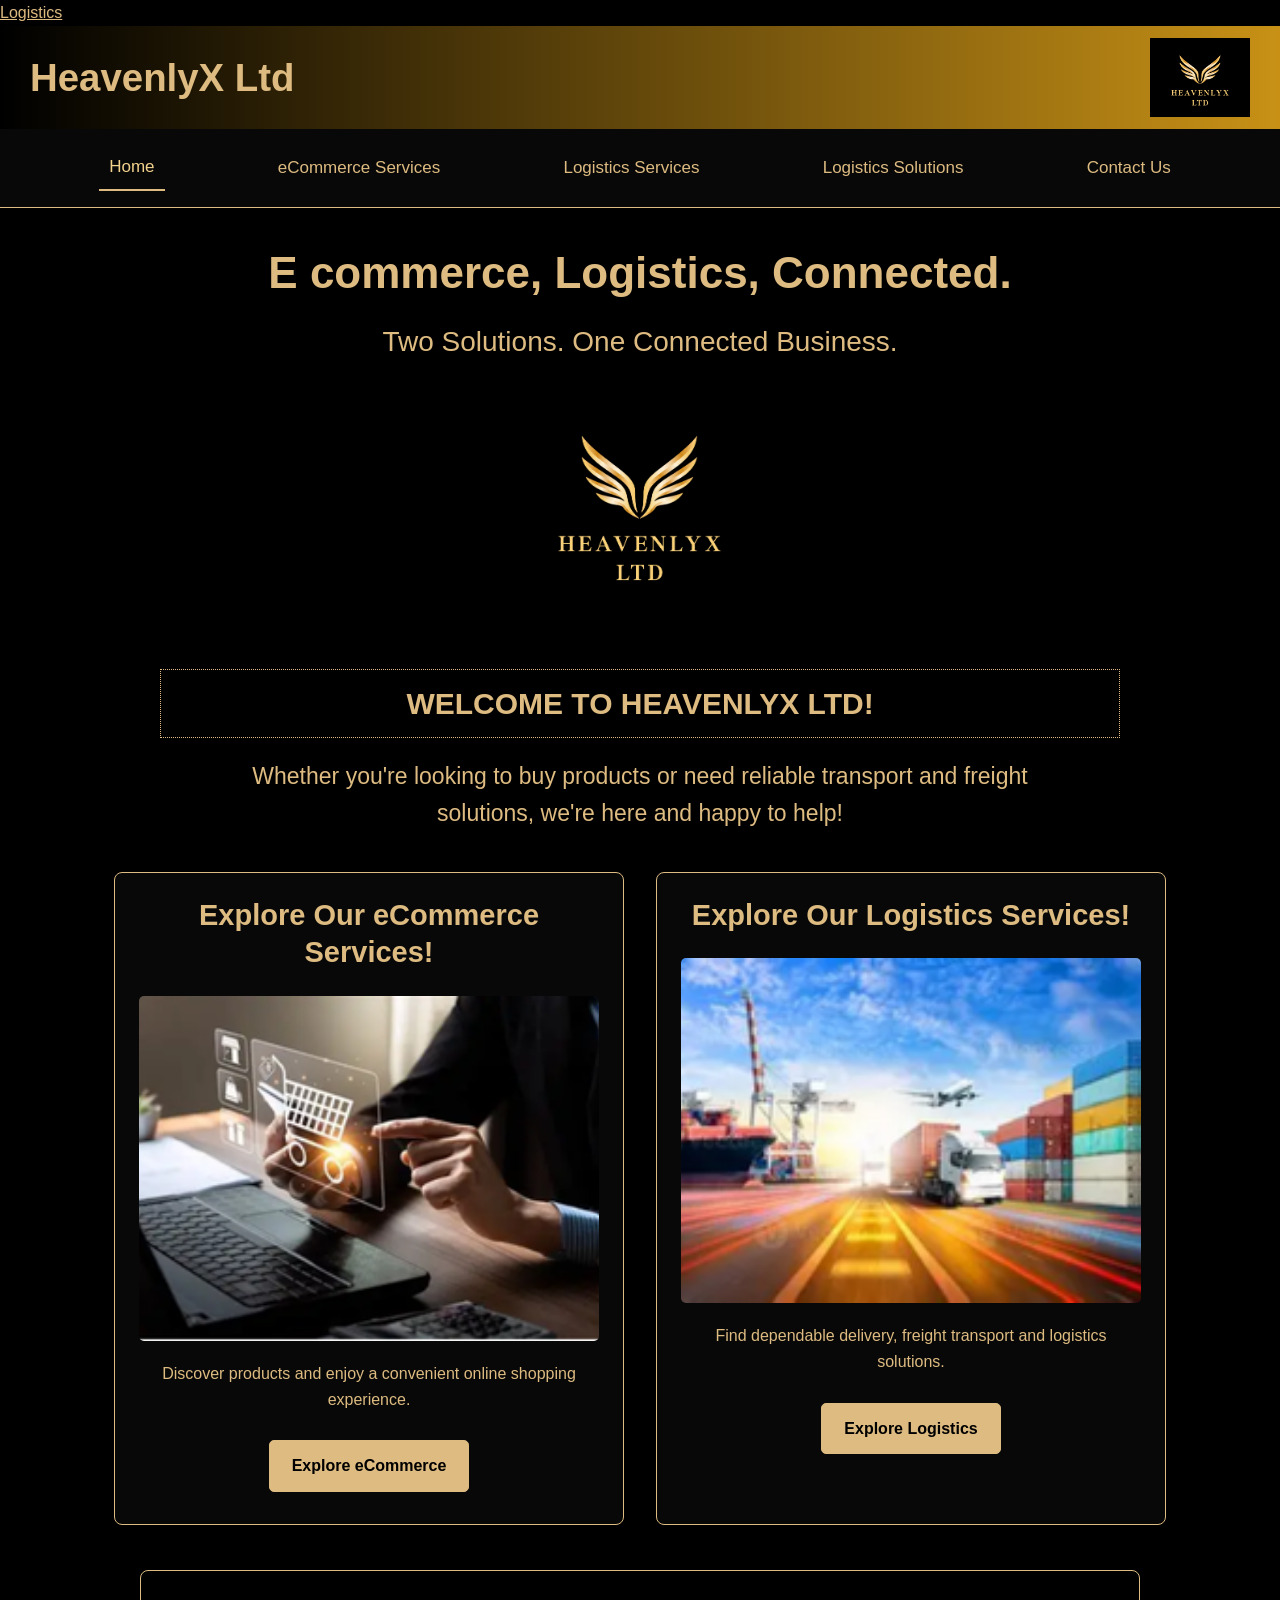
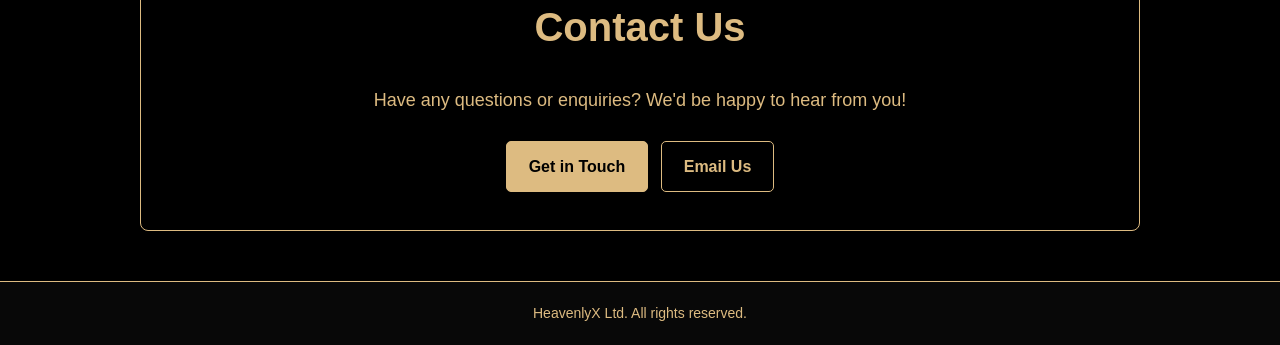
<file: index.html>
<!DOCTYPE html>
<html lang="en">
<head>
    <meta charset="UTF-8">
    <meta name="viewport" content="width=device-width, initial-scale=1.0">
    <meta name="description" content="HeavenlyX Ltd connects eCommerce services with reliable logistics and freight solutions.">
    <title>Home | HeavenlyX Ltd</title>
    <link rel="stylesheet" href="style.css">
</head>

<body>
    <a href="logistics2.html">Logistics</a>
    <header class="headings">
        <h1>HeavenlyX Ltd</h1>
        <img src="HeavenlyX LTD.png" alt="HeavenlyX Ltd logo">
    </header>

    <nav class="navigation" aria-label="Main navigation">
    <a href="index.html" aria-current="page">Home</a>
    <a href="eCommerce.html">eCommerce Services</a>
    <a href="logistics.html">Logistics Services</a>
    <a href="logistic2.html">Logistics Solutions</a>
    <a href="contactus.html">Contact Us</a>
</nav>

    <main>

        <!-- HOMEPAGE HERO -->
        <section class="hero">
            <p class="hero-title">
                E commerce, Logistics, Connected.    
            </p>

            <p class="hero-subtitle">
                Two Solutions. One Connected Business.
            </p>

            <!-- LOGO CONTAINER TO HIDE WHITE LINE -->
            <div class="logo-container">
                <img
                    class="logo"
                    src="HeavenlyX LTD.png"
                    alt="HeavenlyX Ltd gold logo"
                >
            </div>
        </section>

        <!-- WELCOME SECTION -->
        <section class="welcome-section">
            <h2 class="welcome">
                WELCOME TO HEAVENLYX LTD!
            </h2>

            <p class="intro">
                Whether you're looking to buy products or need reliable
                transport and freight solutions, we're here and happy to help!
            </p>
        </section>

        <!-- SERVICES SECTION -->
        <section class="bigsection">

            <!-- ECOMMERCE -->
            <article class="service-card">
                <h2>Explore Our eCommerce Services!</h2>

                <img
                    src="HeavenlyX LTD (1).png"
                    alt="Online shopping and eCommerce services"
                    loading="lazy"
                >

                <p>
                    Discover products and enjoy a convenient online shopping
                    experience.
                </p>

                <a class="button" href="eCommerce.html">
                    Explore eCommerce
                </a>
            </article>

            <!-- LOGISTICS -->
            <article class="service-card">
                <h2>Explore Our Logistics Services!</h2>

                <img
                    src="HeavenlyX LTD (2).png"
                    alt="Freight transport and logistics services"
                    loading="lazy"
                >

                <p>
                    Find dependable delivery, freight transport and
                    logistics solutions.
                </p>

                <a class="button" href="logistics.html">
                    Explore Logistics
                </a>
            </article>

        </section>

        <!-- CONTACT SECTION -->
        <section class="contactussection">
            <h2>Contact Us</h2>

            <p>
                Have any questions or enquiries? We'd be happy to hear from you!
            </p>

            <a class="button" href="contactus.html">
                Get in Touch
            </a>

            <a
                class="button button-outline"
                href="mailto:heavenlyxltd@gmail.com"
            >
                Email Us
            </a>
        </section>

    </main>

    <!-- FOOTER -->
    <footer class="footer">
        <p>HeavenlyX Ltd. All rights reserved.</p>
    </footer>

</body>
</html>
</file>
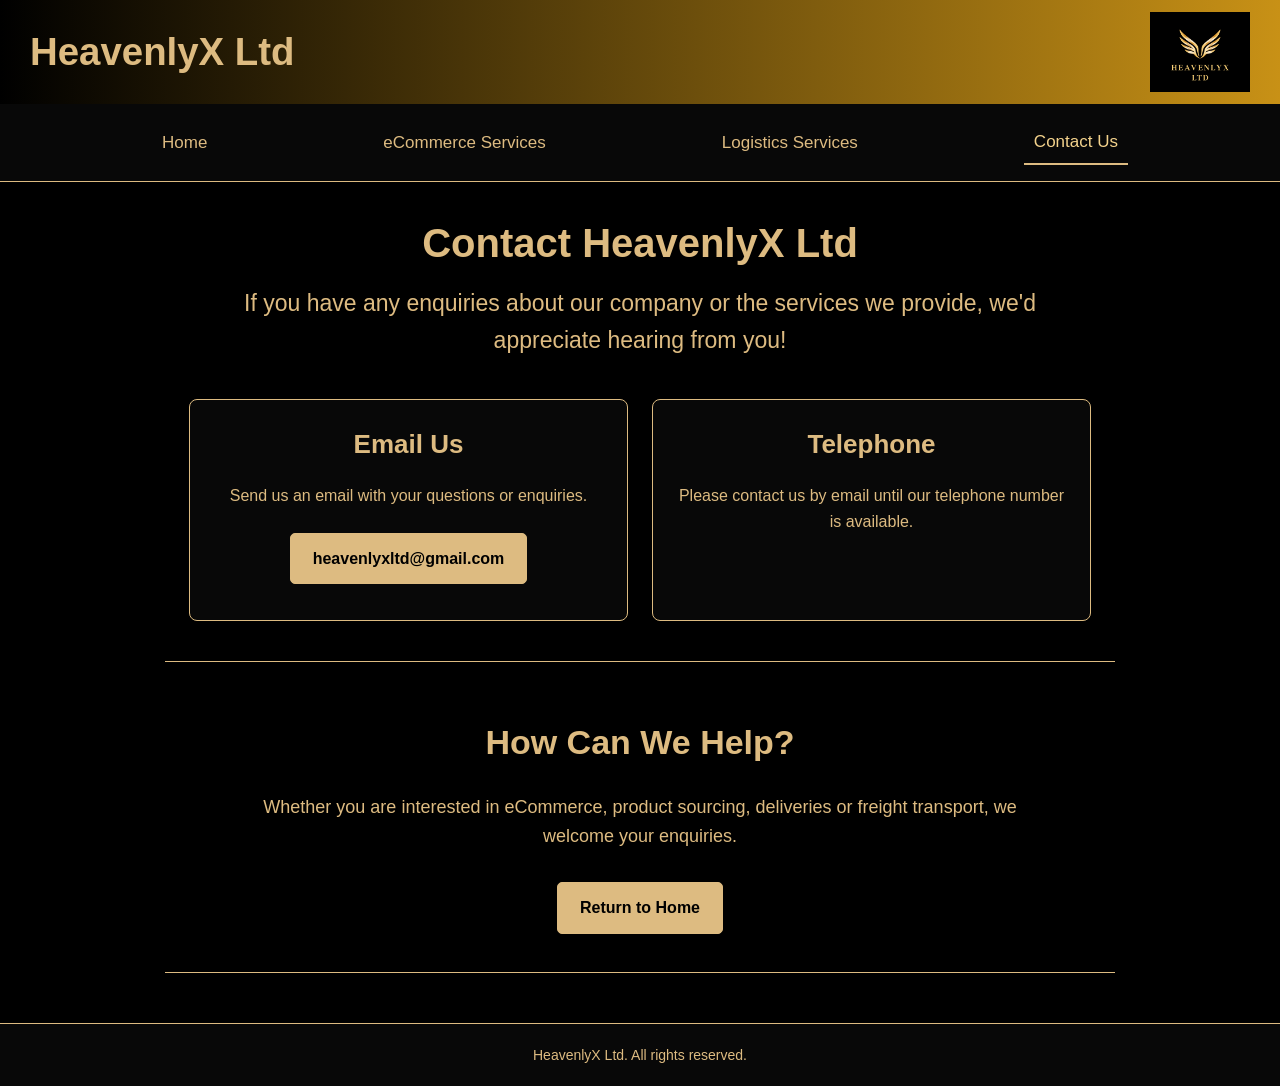
<file: contactus.html>
<!DOCTYPE html>
<html lang="en">
<head>
    <meta charset="UTF-8">
    <meta name="viewport" content="width=device-width, initial-scale=1.0">
    <meta name="description" content="Contact HeavenlyX Ltd with questions about our eCommerce and logistics services.">
    <title>Contact Us | HeavenlyX Ltd</title>
    <link rel="stylesheet" href="style.css">
</head>

<body>

    <header class="headings">
        <h1>HeavenlyX Ltd</h1>
        <img src="HeavenlyX LTD.png" alt="HeavenlyX Ltd logo">
    </header>

    <nav class="navigation" aria-label="Main navigation">
        <a href="index.html">Home</a>
        <a href="eCommerce.html">eCommerce Services</a>
        <a href="logistics.html">Logistics Services</a>
        <a href="contactus.html" aria-current="page">Contact Us</a>
    </nav>

    <main>
        <section class="page-intro">
            <h2>Contact HeavenlyX Ltd</h2>

            <p>
                If you have any enquiries about our company or the
                services we provide, we'd appreciate hearing from you!
            </p>
        </section>

        <section class="contact-panel">
            <div class="contact-option">
                <h2>Email Us</h2>

                <p>
                    Send us an email with your questions or enquiries.
                </p>

                <a
                    class="button"
                    href="mailto:heavenlyxltd@gmail.com"
                >
                    heavenlyxltd@gmail.com
                </a>
            </div>

            <div class="contact-option">
                <h2>Telephone</h2>

                <p>
                    Please contact us by email until our telephone
                    number is available.
                </p>
            </div>
        </section>

        <section class="info-section">
            <h2>How Can We Help?</h2>

            <p>
                Whether you are interested in eCommerce, product sourcing,
                deliveries or freight transport, we welcome your enquiries.
            </p>

            <a class="button" href="index.html">Return to Home</a>
        </section>
    </main>

    <footer class="footer">
        <p>HeavenlyX Ltd. All rights reserved.</p>
    </footer>

</body>
</html>
</file>
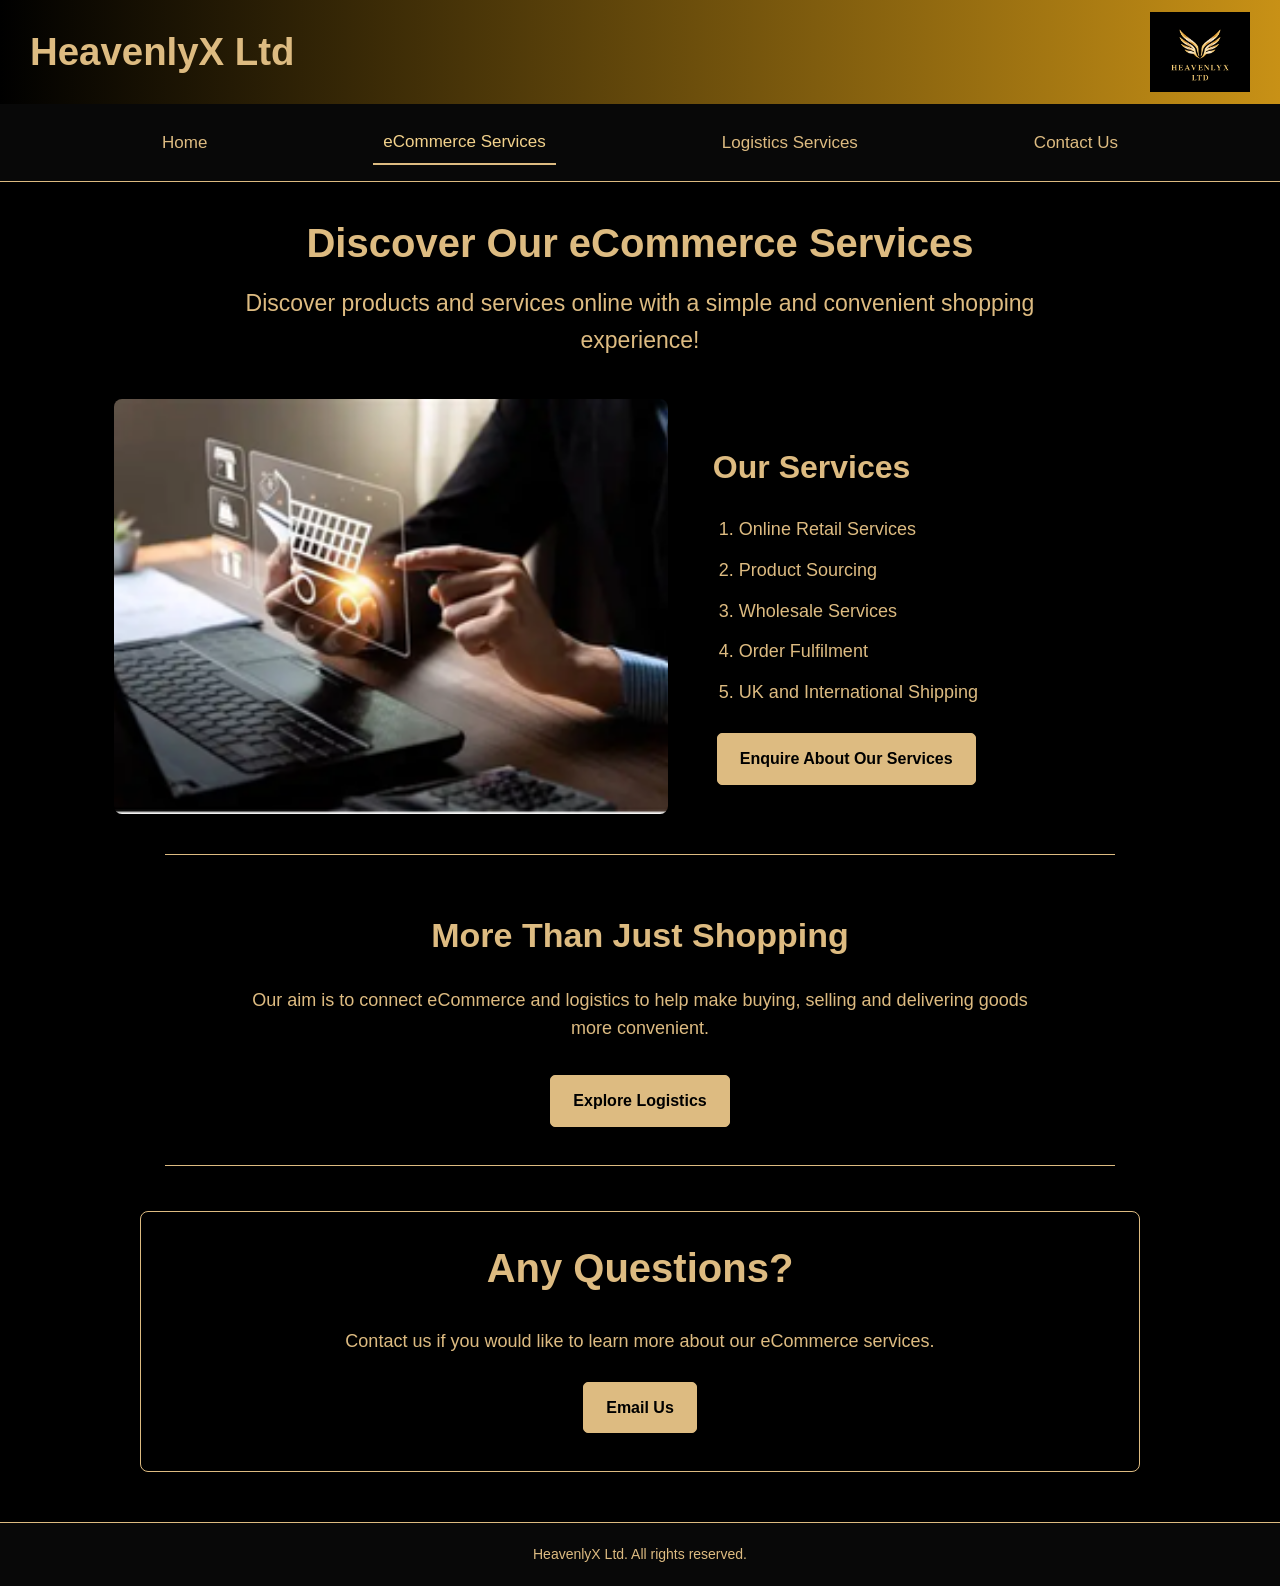
<file: eCommerce.html>
<!DOCTYPE html>
<html lang="en">
<head>
    <meta charset="UTF-8">
    <meta name="viewport" content="width=device-width, initial-scale=1.0">
    <meta name="description" content="Discover HeavenlyX Ltd online retail, product sourcing, order fulfilment and shipping services.">
    <title>eCommerce Services | HeavenlyX Ltd</title>
    <link rel="stylesheet" href="style.css">
</head>

<body>

    <header class="headings">
        <h1>HeavenlyX Ltd</h1>
        <img src="HeavenlyX LTD.png" alt="HeavenlyX Ltd logo">
    </header>

    <nav class="navigation" aria-label="Main navigation">
        <a href="index.html">Home</a>
        <a href="eCommerce.html" aria-current="page">eCommerce Services</a>
        <a href="logistics.html">Logistics Services</a>
        <a href="contactus.html">Contact Us</a>
    </nav>

    <main>
        <section class="page-intro">
            <h2>Discover Our eCommerce Services</h2>

            <p>
                Discover products and services online with a simple
                and convenient shopping experience!
            </p>
        </section>

        <section class="service-detail">
            <img
                src="HeavenlyX LTD (1).png"
                alt="Online shopping and digital eCommerce"
            >

            <div class="service-information">
                <h2>Our Services</h2>

                <ol>
                    <li>Online Retail Services</li>
                    <li>Product Sourcing</li>
                    <li>Wholesale Services</li>
                    <li>Order Fulfilment</li>
                    <li>UK and International Shipping</li>
                </ol>

                <a class="button" href="contactus.html">
                    Enquire About Our Services
                </a>
            </div>
        </section>

        <section class="info-section">
            <h2>More Than Just Shopping</h2>

            <p>
                Our aim is to connect eCommerce and logistics to help
                make buying, selling and delivering goods more convenient.
            </p>

            <a class="button" href="logistics.html">
                Explore Logistics
            </a>
        </section>

        <section class="contactussection">
            <h2>Any Questions?</h2>

            <p>
                Contact us if you would like to learn more about our
                eCommerce services.
            </p>

            <a class="button" href="mailto:heavenlyxltd@gmail.com">
                Email Us
            </a>
        </section>
    </main>

    <footer class="footer">
        <p>HeavenlyX Ltd. All rights reserved.</p>
    </footer>

</body>
</html>
</file>
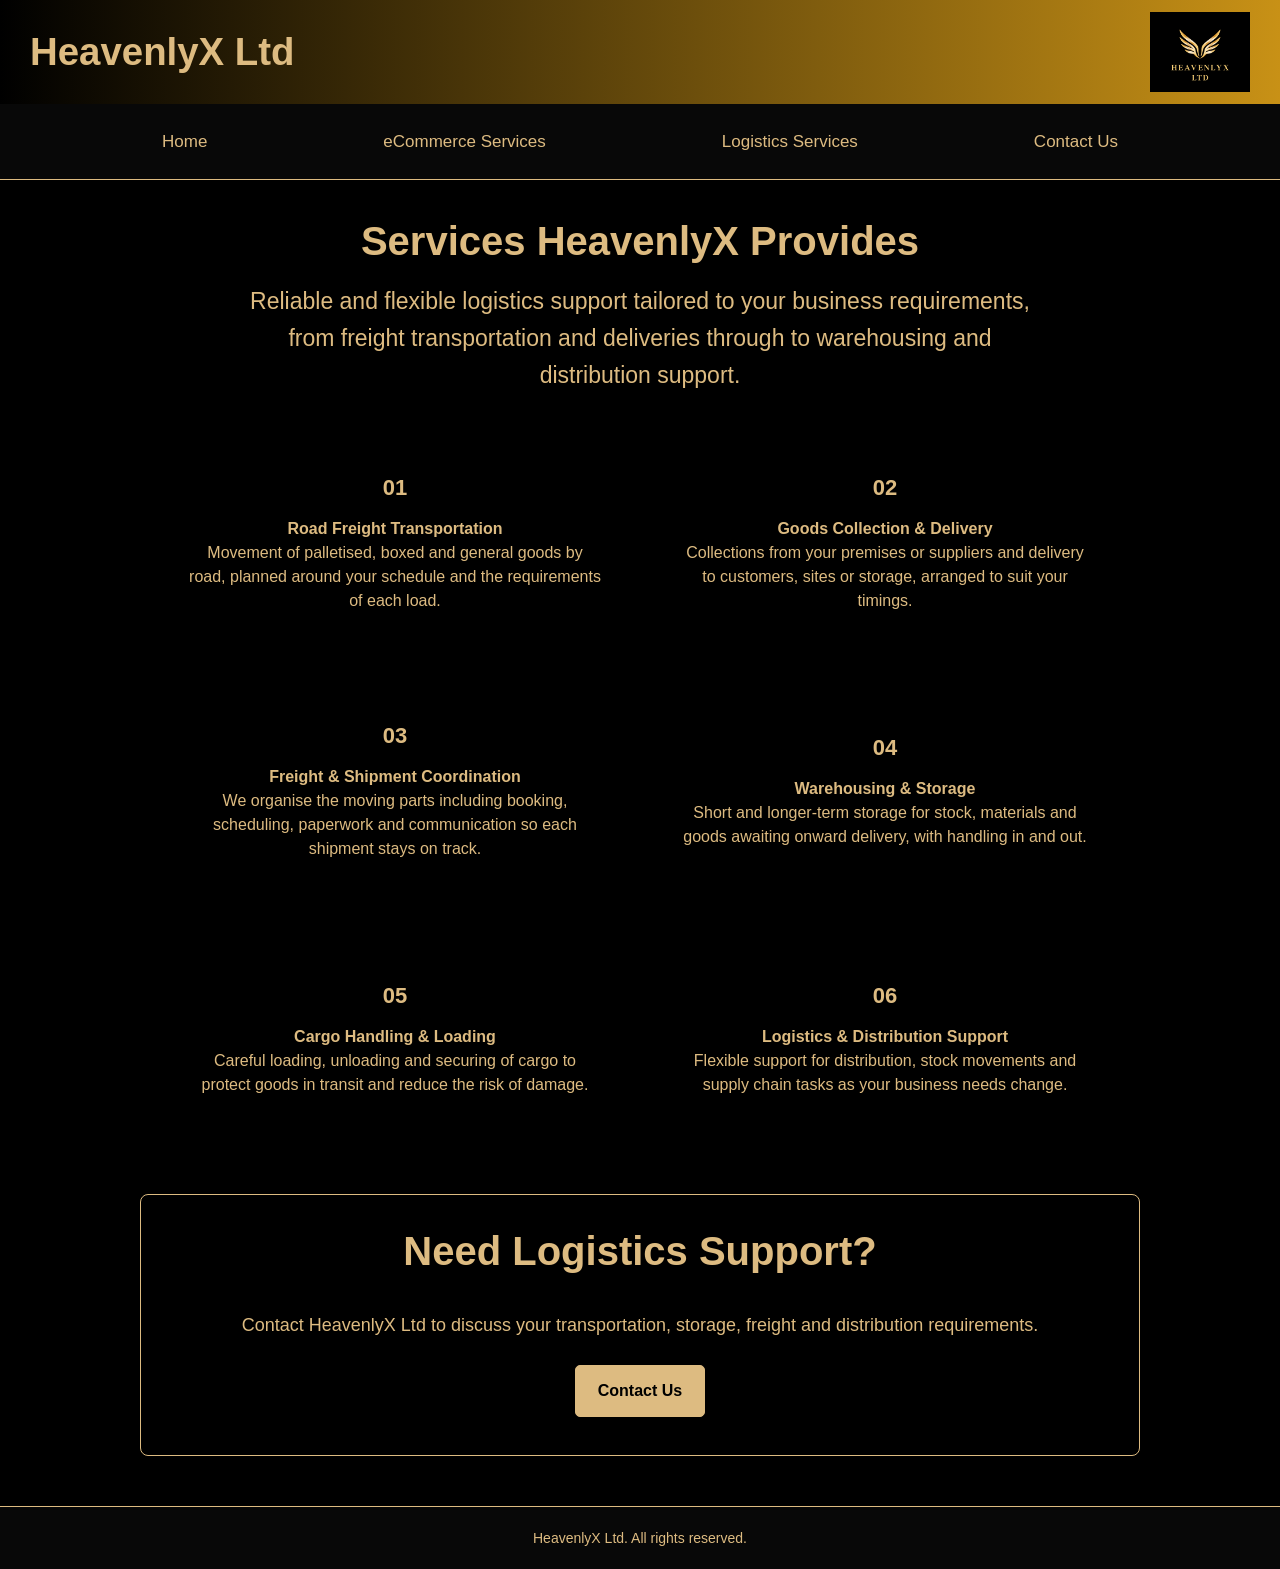
<file: logistic2.html>
<!DOCTYPE html>
<html lang="en">
<head>
    <meta charset="UTF-8">
    <meta name="viewport" content="width=device-width, initial-scale=1.0">
    <meta name="description" content="Professional road freight, warehousing, cargo handling and logistics support services from HeavenlyX Ltd.">
    <title>Logistics Solutions | HeavenlyX Ltd</title>
    <link rel="stylesheet" href="style.css">
</head>

<body>

    <header class="headings">
        <h1>HeavenlyX Ltd</h1>
        <img src="HeavenlyX LTD.png" alt="HeavenlyX Ltd logo">
    </header>

    <nav class="navigation" aria-label="Main navigation">
        <a href="index.html">Home</a>
        <a href="eCommerce.html">eCommerce Services</a>
        <a href="logistics.html">Logistics Services</a>
        <a href="contactus.html">Contact Us</a>
    </nav>

    <main>

        <section class="page-intro">
            <h2>Services HeavenlyX Provides</h2>

            <p>
                Reliable and flexible logistics support tailored to your
                business requirements, from freight transportation and
                deliveries through to warehousing and distribution support.
            </p>
        </section>

        <section class="service-grid">

            <article class="service-box">
                <h3>01</h3>

                <p>
                    <strong>Road Freight Transportation</strong><br>
                    Movement of palletised, boxed and general goods by road,
                    planned around your schedule and the requirements of each load.
                </p>
            </article>

            <article class="service-box">
                <h3>02</h3>

                <p>
                    <strong>Goods Collection &amp; Delivery</strong><br>
                    Collections from your premises or suppliers and delivery
                    to customers, sites or storage, arranged to suit your timings.
                </p>
            </article>

            <article class="service-box">
                <h3>03</h3>

                <p>
                    <strong>Freight &amp; Shipment Coordination</strong><br>
                    We organise the moving parts including booking,
                    scheduling, paperwork and communication so each
                    shipment stays on track.
                </p>
            </article>

            <article class="service-box">
                <h3>04</h3>

                <p>
                    <strong>Warehousing &amp; Storage</strong><br>
                    Short and longer-term storage for stock,
                    materials and goods awaiting onward delivery,
                    with handling in and out.
                </p>
            </article>

            <article class="service-box">
                <h3>05</h3>

                <p>
                    <strong>Cargo Handling &amp; Loading</strong><br>
                    Careful loading, unloading and securing of cargo
                    to protect goods in transit and reduce the risk of damage.
                </p>
            </article>

            <article class="service-box">
                <h3>06</h3>

                <p>
                    <strong>Logistics &amp; Distribution Support</strong><br>
                    Flexible support for distribution, stock movements and
                    supply chain tasks as your business needs change.
                </p>
            </article>

        </section>

        <section class="contactussection">
            <h2>Need Logistics Support?</h2>

            <p>
                Contact HeavenlyX Ltd to discuss your transportation,
                storage, freight and distribution requirements.
            </p>

            <a class="button" href="contactus.html">
                Contact Us
            </a>
        </section>

    </main>

    <footer class="footer">
        <p>HeavenlyX Ltd. All rights reserved.</p>
    </footer>

</body>
</html>
</file>
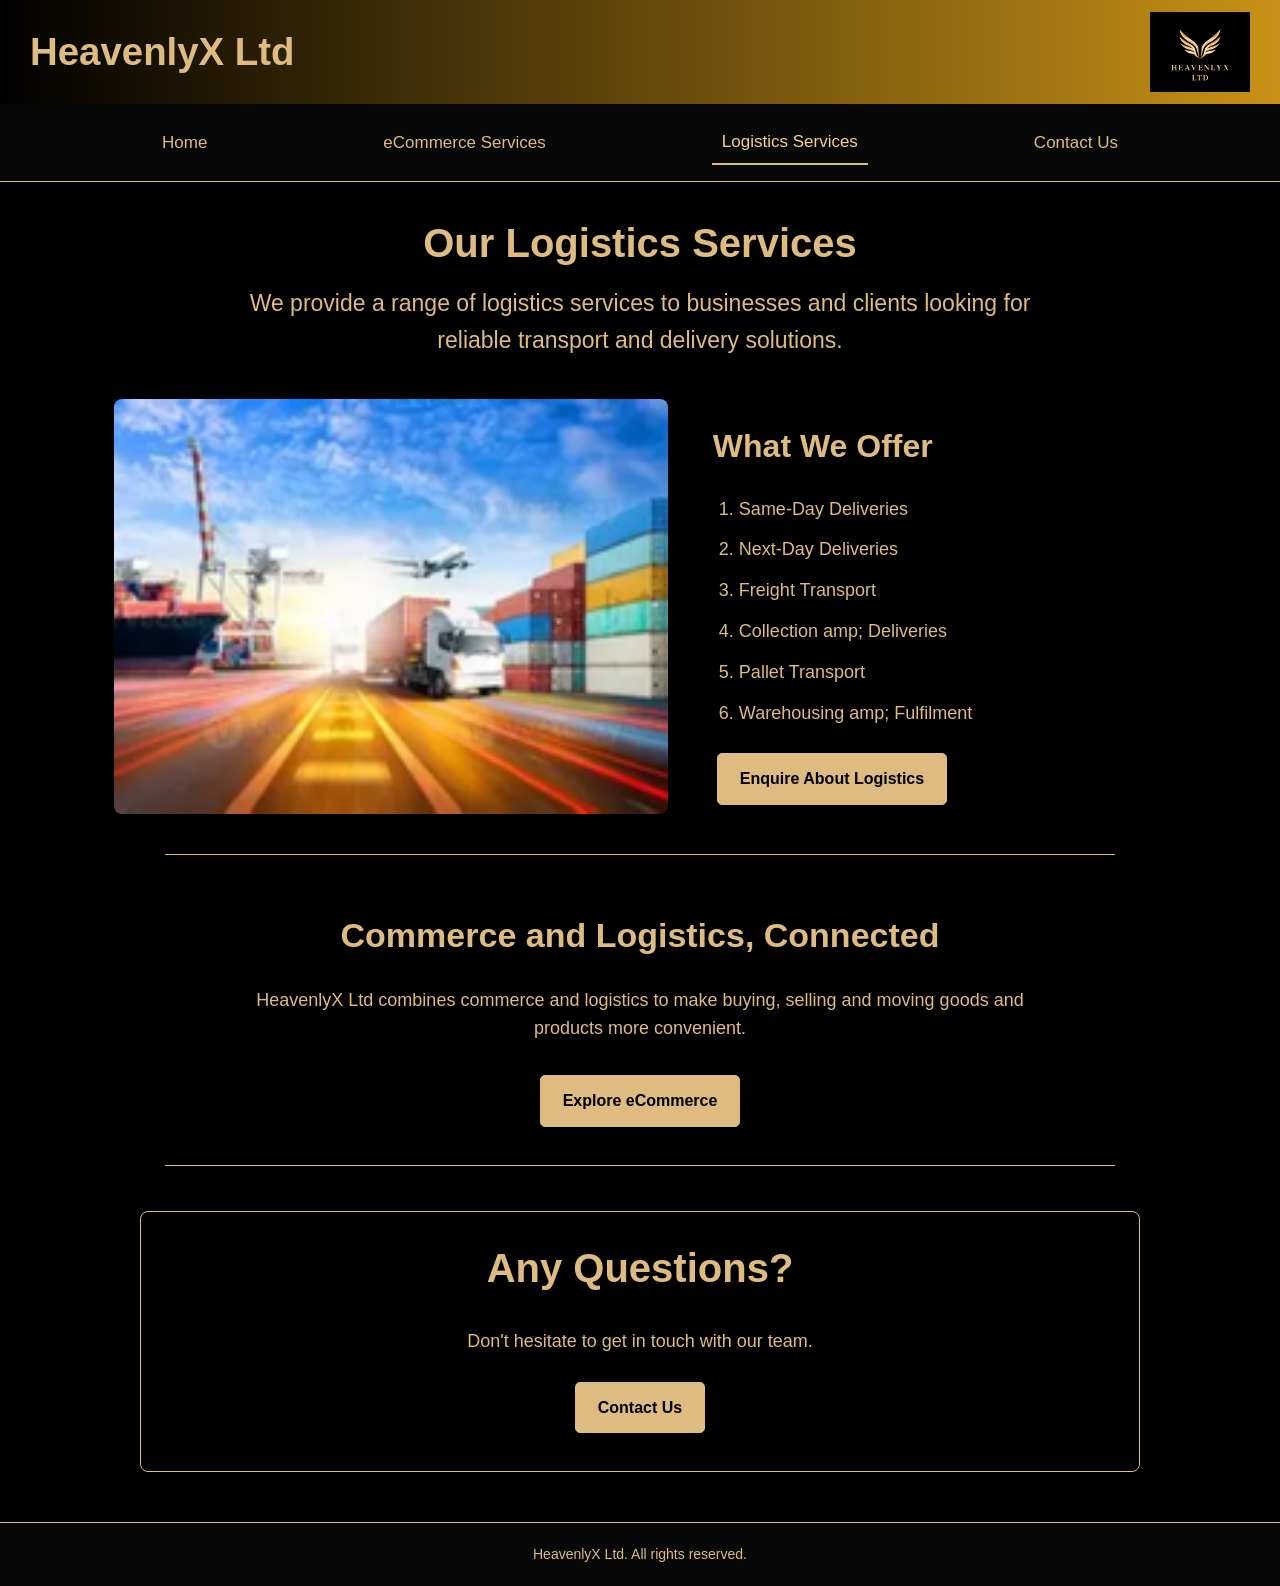
<file: logistics.html>
<!DOCTYPE html>
<html lang="en">
<head>
    <meta charset="UTF-8">
    <meta name="viewport" content="width=device-width, initial-scale=1.0">
    <meta name="description" content="Explore HeavenlyX Ltd delivery, freight, pallet transport and warehousing services.">
    <title>Logistics Services | HeavenlyX Ltd</title>
    <link rel="stylesheet" href="style.css">
</head>

<body>

    <header class="headings">
        <h1>HeavenlyX Ltd</h1>
        <img src="HeavenlyX LTD.png" alt="HeavenlyX Ltd logo">
    </header>

    <nav class="navigation" aria-label="Main navigation">
        <a href="index.html">Home</a>
        <a href="eCommerce.html">eCommerce Services</a>
        <a href="logistics.html" aria-current="page">Logistics Services</a>
        <a href="contactus.html">Contact Us</a>
    </nav>

    <main>
        <section class="page-intro">
            <h2>Our Logistics Services</h2>

            <p>
                We provide a range of logistics services to businesses
                and clients looking for reliable transport and delivery
                solutions.
            </p>
        </section>

        <section class="service-detail">
            <img
                src="HeavenlyX LTD (2).png"
                alt="Freight transport and shipping containers"
            >

            <div class="service-information">
                <h2>What We Offer</h2>

                <ol>
                    <li>Same-Day Deliveries</li>
                    <li>Next-Day Deliveries</li>
                    <li>Freight Transport</li>
                    <li>Collection amp; Deliveries</li>
                    <li>Pallet Transport</li>
                    <li>Warehousing amp; Fulfilment</li>
                </ol>

                <a class="button" href="contactus.html">
                    Enquire About Logistics
                </a>
            </div>
        </section>

        <section class="info-section">
            <h2>Commerce and Logistics, Connected</h2>

            <p>
                HeavenlyX Ltd combines commerce and logistics to make
                buying, selling and moving goods and products more
                convenient.
            </p>

            <a class="button" href="eCommerce.html">
                Explore eCommerce
            </a>
        </section>

        <section class="contactussection">
            <h2>Any Questions?</h2>

            <p>Don't hesitate to get in touch with our team.</p>

            <a class="button" href="contactus.html">Contact Us</a>
        </section>
    </main>

    <footer class="footer">
        <p>HeavenlyX Ltd. All rights reserved.</p>
    </footer>

</body>
</html>
</file>
<file: style.css>
/* ========================================
   HEAVENLYX LTD - MAIN WEBSITE STYLES
   ======================================== */

/* GLOBAL SETTINGS */

* {
    box-sizing: border-box;
}

html {
    scroll-behavior: smooth;
}

body {
    margin: 0;
    padding: 0;
    background-color: #000000;
    color: #ddbb81;
    font-family: Arial, Helvetica, sans-serif;
    line-height: 1.6;
}

img {
    display: block;
    max-width: 100%;
    height: auto;
}

a {
    color: #ddbb81;
    transition: color 0.2s ease, background-color 0.2s ease;
}

a:hover {
    color: #ffffff;
}

a:focus-visible {
    outline: 2px solid #ddbb81;
    outline-offset: 4px;
}

h1,
h2,
h3 {
    line-height: 1.3;
}

p {
    overflow-wrap: break-word;
}

main {
    width: 100%;
}

hr {
    border: 0;
    border-top: 1px solid #ddbb81;
    margin: 24px 0;
}


/* ========================================
   HEADER
   ======================================== */

.headings {
    display: flex;
    justify-content: space-between;
    align-items: center;
    gap: 20px;

    padding: 12px 30px;

    background: linear-gradient(
        to right,
        #000000,
        #c89116
    );
}

.headings h1 {
    margin: 0;
    font-size: clamp(24px, 3vw, 40px);
    color: #ddbb81;
}

.headings img {
    width: 100px;
    max-height: 120px;
    object-fit: contain;
}


/* ========================================
   NAVIGATION
   ======================================== */

.navigation {
    display: flex;
    justify-content: space-evenly;
    align-items: center;
    flex-wrap: wrap;
    gap: 10px 24px;

    padding: 16px 20px;
    background-color: #080808;
    border-bottom: 1px solid #ddbb81;
}

.navigation a {
    display: inline-block;
    padding: 8px 10px;

    font-size: 17px;
    text-align: center;
    text-decoration: none;
}

.navigation a:hover {
    color: #ffffff;
}

.navigation a[aria-current="page"] {
    color: #f3d28c;
    border-bottom: 2px solid #ddbb81;
}


/* ========================================
   HOMEPAGE HERO
   ======================================== */

.hero {
    text-align: center;
    padding: 30px 20px 10px;
}

.hero-title {
    margin: 0 0 12px;
    font-size: clamp(28px, 4vw, 44px);
    font-weight: bold;
}

.hero-subtitle {
    margin: 0 0 20px;
    font-size: clamp(18px, 2.5vw, 28px);
}


/* ========================================
   HOMEPAGE LOGO - WHITE LINE FIX
   ======================================== */

/*
   The container clips the image edges to help
   hide the thin white line visible in the logo.
*/

.logo-container {
    width: min(280px, 75%);
    margin: 24px auto;
    overflow: hidden;
}

.logo {
    display: block;

    width: calc(100% + 3px);
    max-width: none;
    height: auto;

    margin: 0;
    padding: 0;

    border: none;
    outline: none;
    box-shadow: none;

    transform: translate(-2px, -2px);
}


/* ========================================
   WELCOME SECTION
   ======================================== */

.welcome-section {
    max-width: 1000px;
    margin: 20px auto;
    padding: 0 20px;
}

.welcome {
    margin: 20px 0;
    padding: 14px;

    border: 1px dotted #ddbb81;
    text-align: center;
    font-size: clamp(21px, 3vw, 30px);
}

.intro {
    margin: 20px auto;
    max-width: 850px;

    text-align: center;
    font-size: clamp(17px, 2vw, 23px);
}


/* ========================================
   HOMEPAGE SERVICE CARDS
   ======================================== */

.bigsection {
    display: flex;
    justify-content: center;
    align-items: stretch;
    gap: 32px;

    max-width: 1100px;
    margin: 40px auto;
    padding: 0 24px;
}

.service-card {
    flex: 1 1 0;
    min-width: 0;

    padding: 24px;
    text-align: center;

    border: 1px solid #ddbb81;
    border-radius: 8px;
    background-color: #080808;
}

.service-card h2 {
    margin-top: 0;
    font-size: clamp(21px, 2.5vw, 29px);
}

.service-card img {
    width: 100%;
    aspect-ratio: 4 / 3;
    object-fit: cover;

    margin: 20px auto;
    border-radius: 5px;
}

.service-card p {
    margin: 20px 0;
}


/* ========================================
   SHARED BUTTONS
   ======================================== */

.button {
    display: inline-block;
    max-width: 100%;

    margin: 8px 4px;
    padding: 12px 22px;

    border: 1px solid #ddbb81;
    border-radius: 5px;

    background-color: #ddbb81;
    color: #000000;

    font-size: 16px;
    font-weight: bold;
    text-align: center;
    text-decoration: none;

    overflow-wrap: anywhere;
    cursor: pointer;
}

.button:hover {
    background-color: #f3d28c;
    color: #000000;
}

.button-outline {
    background-color: transparent;
    color: #ddbb81;
}

.button-outline:hover {
    background-color: #ddbb81;
    color: #000000;
}


/* ========================================
   PAGE INTRODUCTIONS
   ======================================== */

.page-intro {
    max-width: 950px;
    margin: 35px auto;
    padding: 0 24px;

    text-align: center;
}

.page-intro h2 {
    margin-bottom: 16px;
    font-size: clamp(28px, 4vw, 40px);
}

.page-intro p {
    margin: 0 auto;
    max-width: 800px;
    font-size: clamp(17px, 2vw, 23px);
}


/* ========================================
   LOGISTICS AND ECOMMERCE DETAIL SECTIONS
   ======================================== */

.service-detail {
    display: flex;
    justify-content: center;
    align-items: center;
    gap: 45px;

    max-width: 1100px;
    margin: 40px auto;
    padding: 0 24px;
}

.service-detail > img {
    flex: 1 1 55%;
    width: 55%;
    min-width: 0;
    max-width: 600px;

    aspect-ratio: 4 / 3;
    object-fit: cover;

    border-radius: 8px;
}

.service-information {
    flex: 1 1 45%;
    min-width: 0;
}

.service-information h2 {
    font-size: clamp(23px, 3vw, 32px);
}

.service-information ol {
    padding-left: 26px;
    font-size: 18px;
}

.service-information li {
    margin-bottom: 12px;
}


/* ========================================
   INFORMATION SECTIONS
   ======================================== */

.info-section {
    max-width: 950px;
    margin: 40px auto;
    padding: 30px 24px;

    text-align: center;
    border-top: 1px solid #ddbb81;
    border-bottom: 1px solid #ddbb81;
}

.info-section h2 {
    font-size: clamp(24px, 3vw, 34px);
}

.info-section p {
    max-width: 800px;
    margin: 16px auto 24px;
    font-size: 18px;
}


/* ========================================
   CONTACT SECTION
   ======================================== */

.contactussection {
    margin: 45px auto;
    padding: 30px 24px;

    text-align: center;

    border: 1px solid #ddbb81;
    max-width: 1000px;
    width: calc(100% - 48px);
    border-radius: 8px;
}

.contactussection h2 {
    margin-top: 0;
    font-size: clamp(28px, 4vw, 40px);
}

.contactussection p {
    font-size: 18px;
}

.contact-panel {
    display: grid;
    grid-template-columns: repeat(2, minmax(0, 1fr));
    gap: 24px;

    max-width: 950px;
    margin: 40px auto;
    padding: 0 24px;
}

.contact-option {
    padding: 28px 20px;
    text-align: center;

    border: 1px solid #ddbb81;
    border-radius: 8px;
    background-color: #080808;
}

.contact-option h2 {
    margin-top: 0;
    font-size: 26px;
}

.contact-option p {
    overflow-wrap: anywhere;
}


/* ========================================
   FOOTER
   ======================================== */

.footer {
    margin-top: 50px;
    padding: 20px;

    text-align: center;
    color: #ddbb81;

    background-color: #080808;
    border-top: 1px solid #ddbb81;
}

.footer p {
    margin: 0;
    font-size: 14px;
}


/* ========================================
   TABLETS AND MOBILE PHONES
   ======================================== */

@media (max-width: 768px) {

    /* HEADER */

    .headings {
        justify-content: center;
        flex-wrap: wrap;
        gap: 10px 16px;

        padding: 14px 16px;
        text-align: center;
    }

    .headings h1 {
        font-size: 27px;
    }

    .headings img {
        width: 75px;
        max-height: 85px;
    }


    /* NAVIGATION */

    .navigation {
        justify-content: center;
        gap: 6px 10px;
        padding: 12px 8px;
    }

    .navigation a {
        padding: 8px;
        font-size: 15px;
    }


    /* HOMEPAGE */

    .hero {
        padding: 24px 16px 8px;
    }

    .hero-title {
        font-size: 30px;
    }

    .hero-subtitle {
        font-size: 20px;
    }

    /* UPDATED MOBILE LOGO CONTAINER */

    .logo-container {
        width: min(240px, 75%);
    }

    .welcome-section {
        padding: 0 16px;
    }

    .bigsection {
        flex-direction: column;
        gap: 24px;

        margin: 28px auto;
        padding: 0 16px;
    }

    .service-card {
        flex: auto;
        width: 100%;
        padding: 20px;
    }

    .service-card h2 {
        font-size: 24px;
    }

    .service-card img {
        max-width: 500px;
    }


    /* SERVICE PAGES */

    .page-intro {
        margin: 28px auto;
        padding: 0 18px;
    }

    .service-detail {
        flex-direction: column;
        align-items: stretch;
        gap: 22px;

        margin: 28px auto;
        padding: 0 18px;
    }

    .service-detail > img {
        flex: none;
        width: 100%;
        max-width: 600px;
        margin: 0 auto;
    }

    .service-information {
        width: 100%;
    }

    .service-information h2 {
        font-size: 26px;
    }

    .service-information ol {
        font-size: 17px;
    }


    /* CONTACT */

    .contact-panel {
        grid-template-columns: 1fr;
        gap: 18px;
        margin: 28px auto;
        padding: 0 18px;
    }

    .contactussection {
        width: calc(100% - 32px);
        margin: 30px auto;
        padding: 24px 16px;
    }

    .contactussection p {
        font-size: 17px;
    }

    .info-section {
        margin: 30px auto;
        padding: 24px 18px;
    }

    .info-section p {
        font-size: 17px;
    }

    .button {
        padding: 12px 18px;
    }

}


/* ========================================
   SMALL MOBILE PHONES
   ======================================== */

@media (max-width: 400px) {

    .headings h1 {
        font-size: 23px;
    }

    .headings img {
        width: 62px;
        max-height: 70px;
    }

    .navigation {
        flex-direction: column;
        gap: 4px;
    }

    .navigation a {
        width: 100%;
        padding: 7px;
        font-size: 16px;
    }

    .hero-title {
        font-size: 26px;
    }

    .hero-subtitle {
        font-size: 18px;
    }

    .service-card {
        padding: 15px;
    }

    .service-card h2 {
        font-size: 21px;
    }

    .button {
        max-width: 100%;
        padding: 11px 15px;
    }

    .contact-option {
        padding: 22px 14px;
    }

}


/* ========================================
   LOGISTICS 2 PAGE
   ======================================== */

.service-grid {
    display: grid;
    grid-template-columns: repeat(2, minmax(280px, 1fr));
    gap: 28px;

    max-width: 1000px;
    margin: 40px auto;
    padding: 0 24px;
}

.service-box {
    background-color: black;
    color: #ddbb81;

    padding: 28px 24px;
    border-radius: 18px;

    text-align: center;

    min-height: 220px;

    display: flex;
    flex-direction: column;
    justify-content: center;
}

.service-box h3 {
    margin-top: 0;
    margin-bottom: 14px;
    font-size: 22px;
}

.service-box p {
    margin: 0;
    font-size: 16px;
    line-height: 1.5;
}

@media (max-width: 768px) {
    .service-grid {
        grid-template-columns: 1fr;
    }
}
</file>
